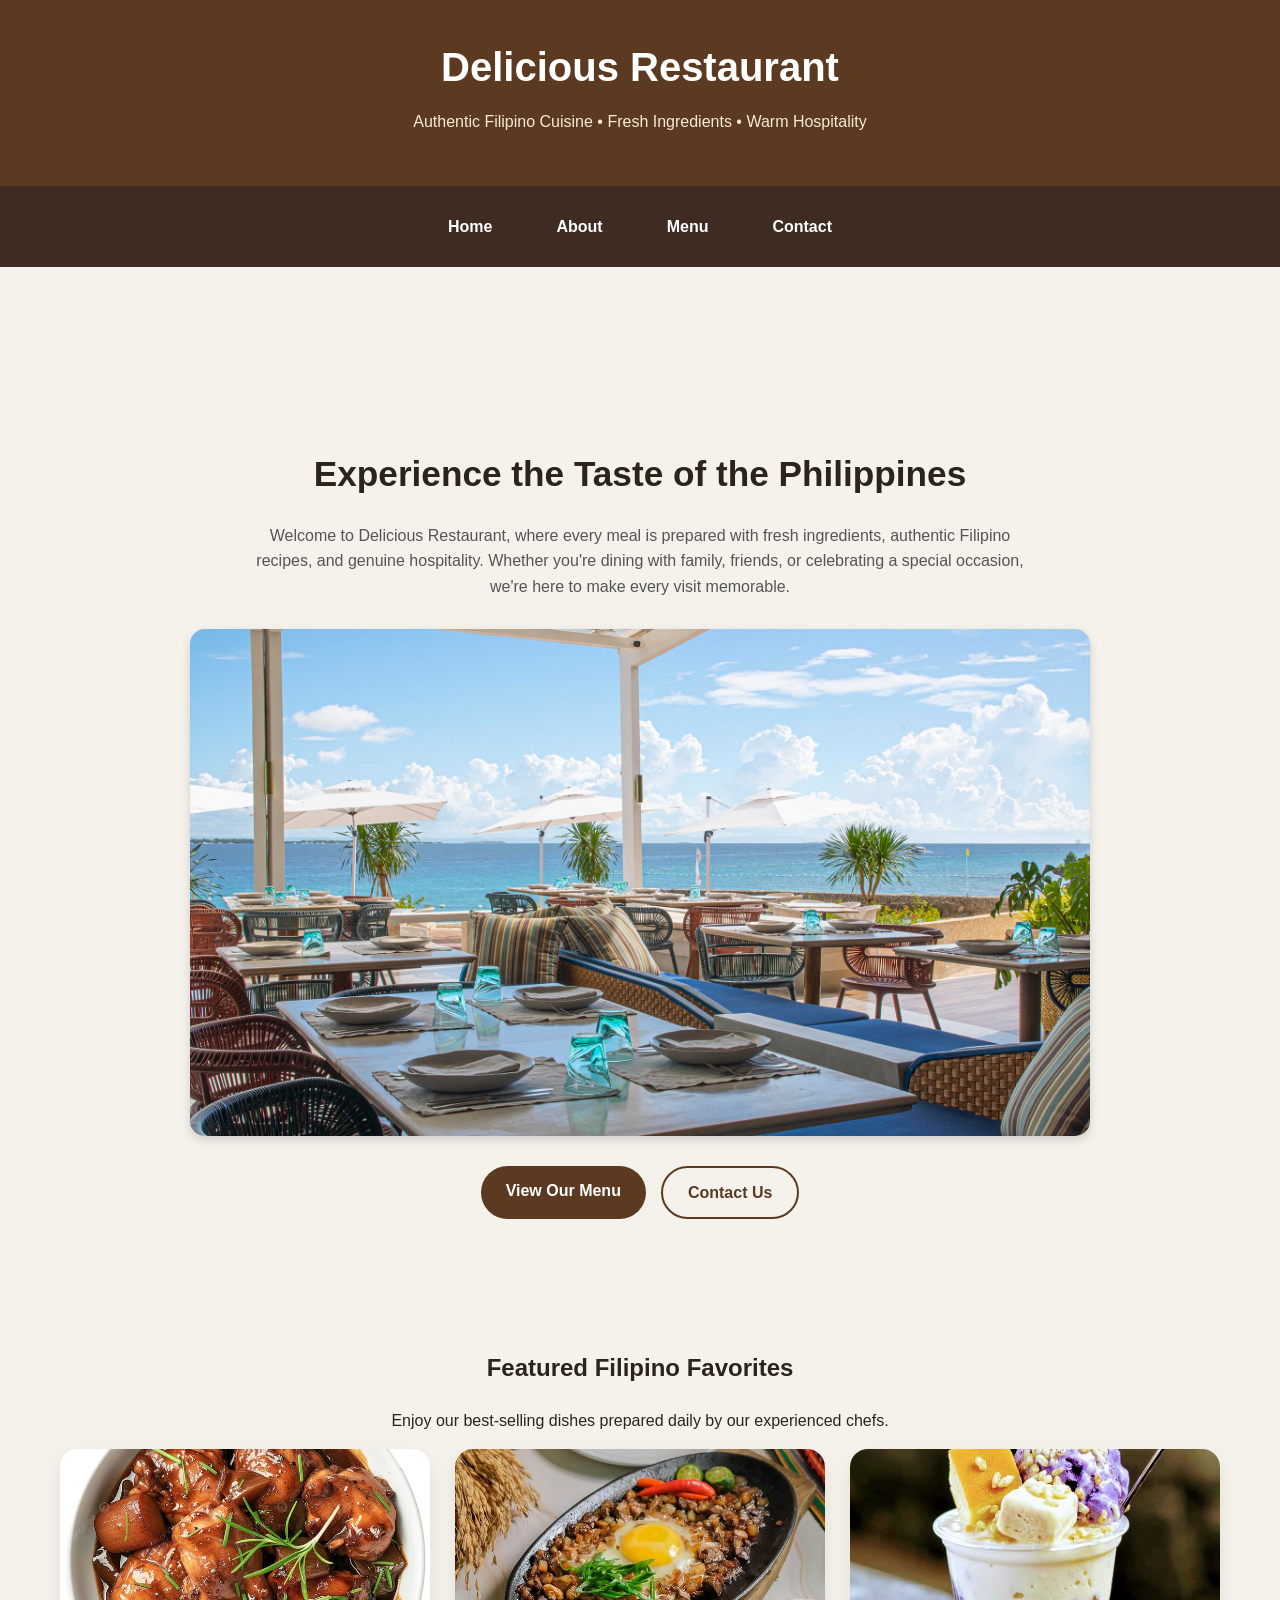
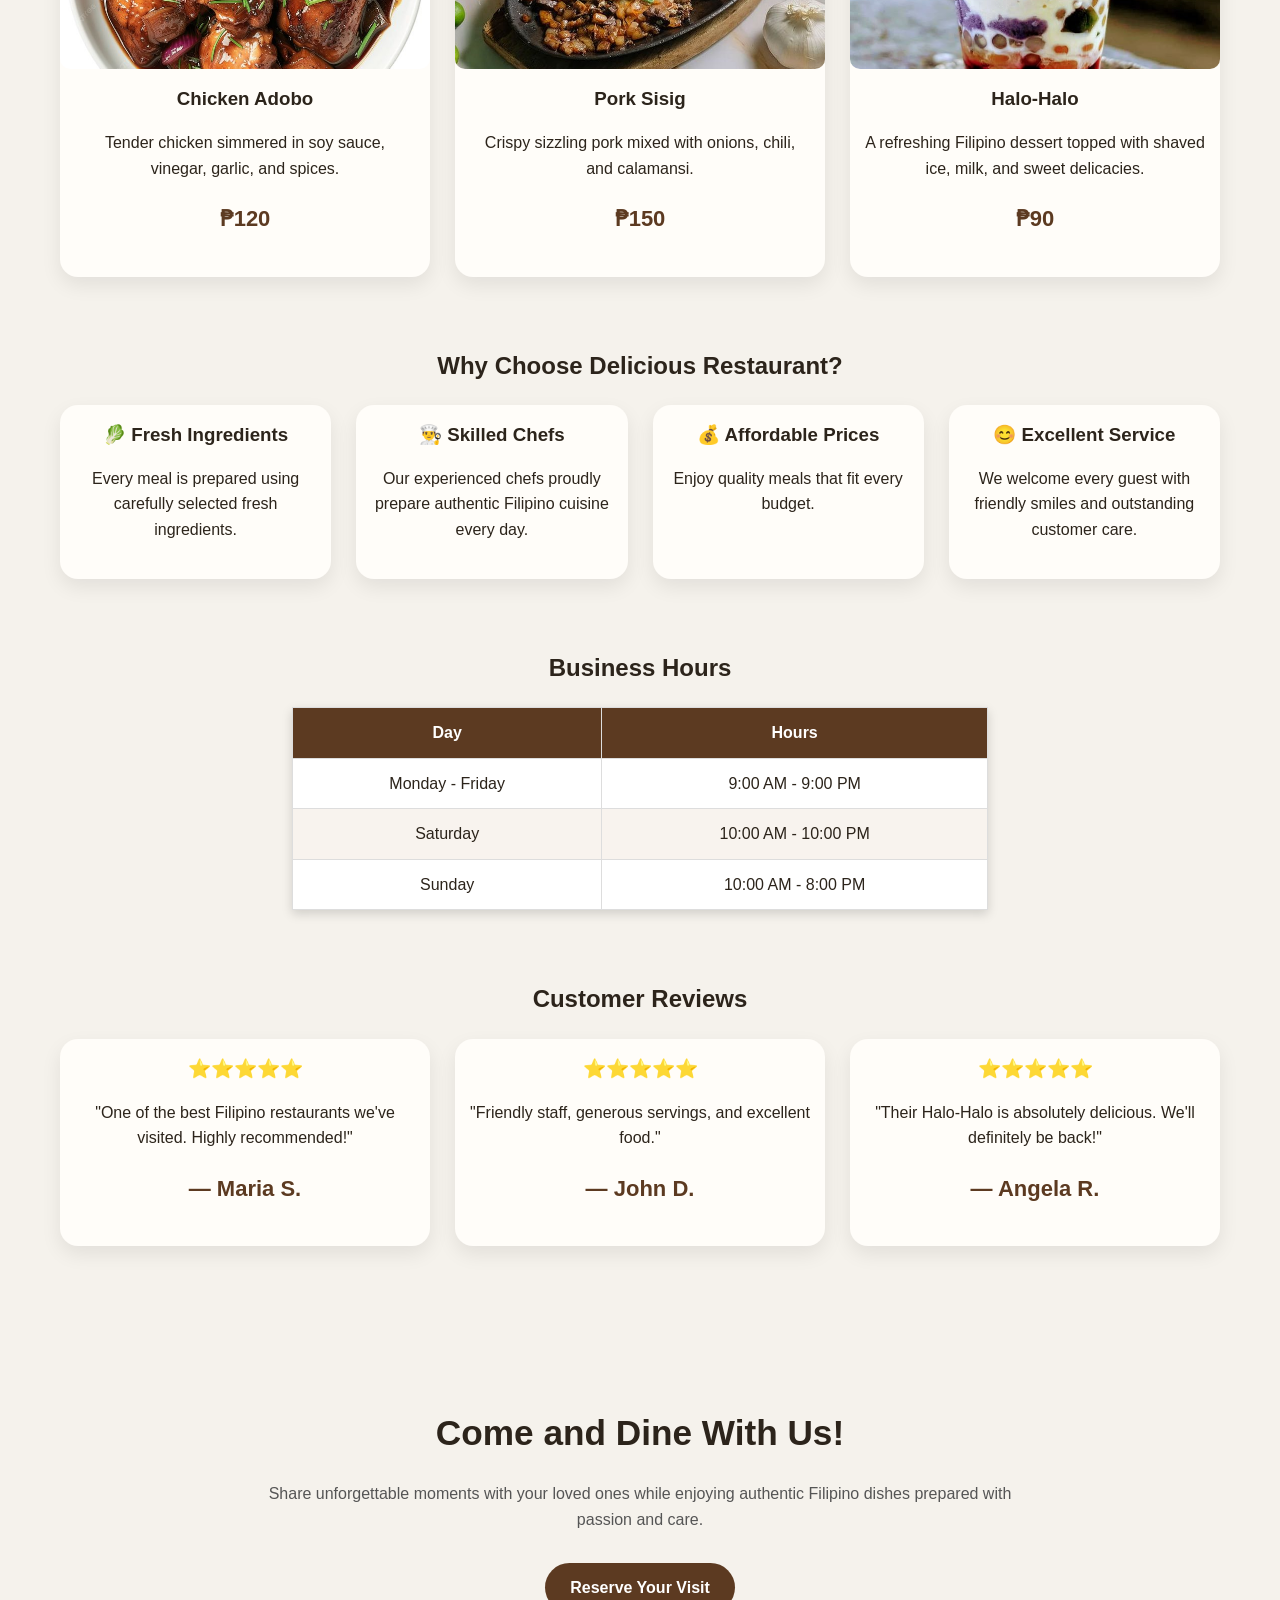
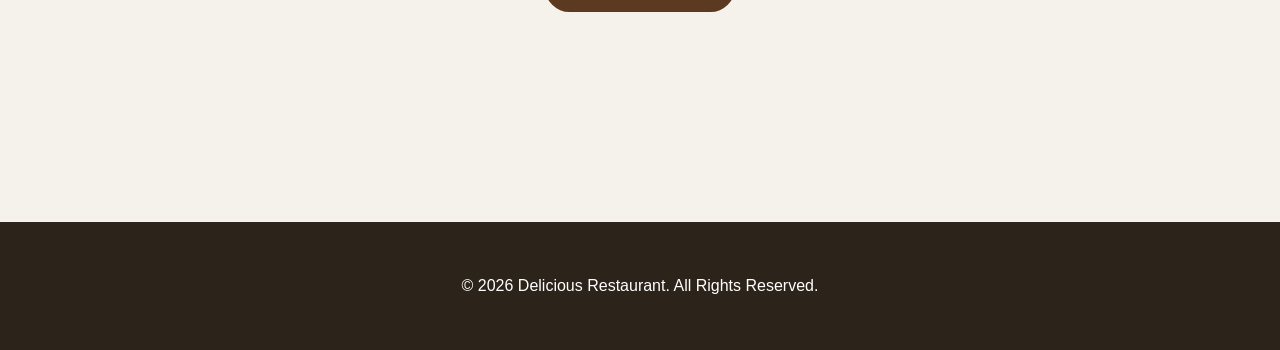
<file: index.html>
<!DOCTYPE html>
<html lang="en">

<head>
    <meta charset="UTF-8">
    <meta name="viewport" content="width=device-width, initial-scale=1.0">
    <title>Delicious Restaurant - Home</title>

    <link rel="stylesheet" href="style.css">
</head>

<body>

    <header>

        <h1>Delicious Restaurant</h1>

        <p>Authentic Filipino Cuisine • Fresh Ingredients • Warm Hospitality</p>

    </header>

    <nav>

        <a href="index.html">Home</a>
        <a href="about.html">About</a>
        <a href="menu.html">Menu</a>
        <a href="contact.html">Contact</a>

    </nav>

    <main>

        <!-- HERO -->

        <section class="hero">

            <h2>Experience the Taste of the Philippines</h2>

            <p>
                Welcome to Delicious Restaurant, where every meal is prepared with
                fresh ingredients, authentic Filipino recipes, and genuine hospitality.
                Whether you're dining with family, friends, or celebrating a special
                occasion, we're here to make every visit memorable.
            </p>

            <img src="image/restaraunt.jpg"
                 alt="Front view of Delicious Restaurant"
                 width="850">

            <div class="hero-buttons">

                <a href="menu.html" class="btn">View Our Menu</a>

                <a href="contact.html" class="btn btn-outline">Contact Us</a>

            </div>

        </section>

        <!-- FEATURED DISHES -->

        <section>

            <h2>Featured Filipino Favorites</h2>

            <p style="text-align:center;">
                Enjoy our best-selling dishes prepared daily by our experienced chefs.
            </p>

            <div class="product-grid">

                <article class="card">

                    <img src="image/Adobo.jpg.jfif" alt="Chicken Adobo">

                    <h3>Chicken Adobo</h3>

                    <p>
                        Tender chicken simmered in soy sauce, vinegar,
                        garlic, and spices.
                    </p>

                    <strong>₱120</strong>

                </article>

                <article class="card">

                    <img src="image/Sisig.jfif" alt="Pork Sisig">

                    <h3>Pork Sisig</h3>

                    <p>
                        Crispy sizzling pork mixed with onions,
                        chili, and calamansi.
                    </p>

                    <strong>₱150</strong>

                </article>

                <article class="card">

                    <img src="image/Halo-Halo.jfif" alt="Halo-Halo">

                    <h3>Halo-Halo</h3>

                    <p>
                        A refreshing Filipino dessert topped with shaved ice,
                        milk, and sweet delicacies.
                    </p>

                    <strong>₱90</strong>

                </article>

            </div>

        </section>

        <!-- WHY CHOOSE US -->

        <section>

            <h2>Why Choose Delicious Restaurant?</h2>

            <div class="product-grid">

                <article class="card">

                    <h3>🥬 Fresh Ingredients</h3>

                    <p>
                        Every meal is prepared using carefully selected
                        fresh ingredients.
                    </p>

                </article>

                <article class="card">

                    <h3>👨‍🍳 Skilled Chefs</h3>

                    <p>
                        Our experienced chefs proudly prepare authentic
                        Filipino cuisine every day.
                    </p>

                </article>

                <article class="card">

                    <h3>💰 Affordable Prices</h3>

                    <p>
                        Enjoy quality meals that fit every budget.
                    </p>

                </article>

                <article class="card">

                    <h3>😊 Excellent Service</h3>

                    <p>
                        We welcome every guest with friendly smiles
                        and outstanding customer care.
                    </p>

                </article>

            </div>

        </section>

        <!-- BUSINESS HOURS -->

        <section>

            <h2>Business Hours</h2>

            <table>

                <thead>

                    <tr>

                        <th>Day</th>
                        <th>Hours</th>

                    </tr>

                </thead>

                <tbody>

                    <tr>

                        <td>Monday - Friday</td>
                        <td>9:00 AM - 9:00 PM</td>

                    </tr>

                    <tr>

                        <td>Saturday</td>
                        <td>10:00 AM - 10:00 PM</td>

                    </tr>

                    <tr>

                        <td>Sunday</td>
                        <td>10:00 AM - 8:00 PM</td>

                    </tr>

                </tbody>

            </table>

        </section>

        <!-- CUSTOMER REVIEWS -->

        <section>

            <h2>Customer Reviews</h2>

            <div class="product-grid">

                <article class="card">

                    <h3>⭐⭐⭐⭐⭐</h3>

                    <p>
                        "One of the best Filipino restaurants we've visited.
                        Highly recommended!"
                    </p>

                    <strong>— Maria S.</strong>

                </article>

                <article class="card">

                    <h3>⭐⭐⭐⭐⭐</h3>

                    <p>
                        "Friendly staff, generous servings,
                        and excellent food."
                    </p>

                    <strong>— John D.</strong>

                </article>

                <article class="card">

                    <h3>⭐⭐⭐⭐⭐</h3>

                    <p>
                        "Their Halo-Halo is absolutely delicious.
                        We'll definitely be back!"
                    </p>

                    <strong>— Angela R.</strong>

                </article>

            </div>

        </section>

        <!-- CALL TO ACTION -->

        <section class="hero">

            <h2>Come and Dine With Us!</h2>

            <p>
                Share unforgettable moments with your loved ones while enjoying
                authentic Filipino dishes prepared with passion and care.
            </p>

            <a href="contact.html" class="btn">
                Reserve Your Visit
            </a>

        </section>

    </main>

    <footer>

        <p>&copy; 2026 Delicious Restaurant. All Rights Reserved.</p>

    </footer>

</body>

</html>
</file>
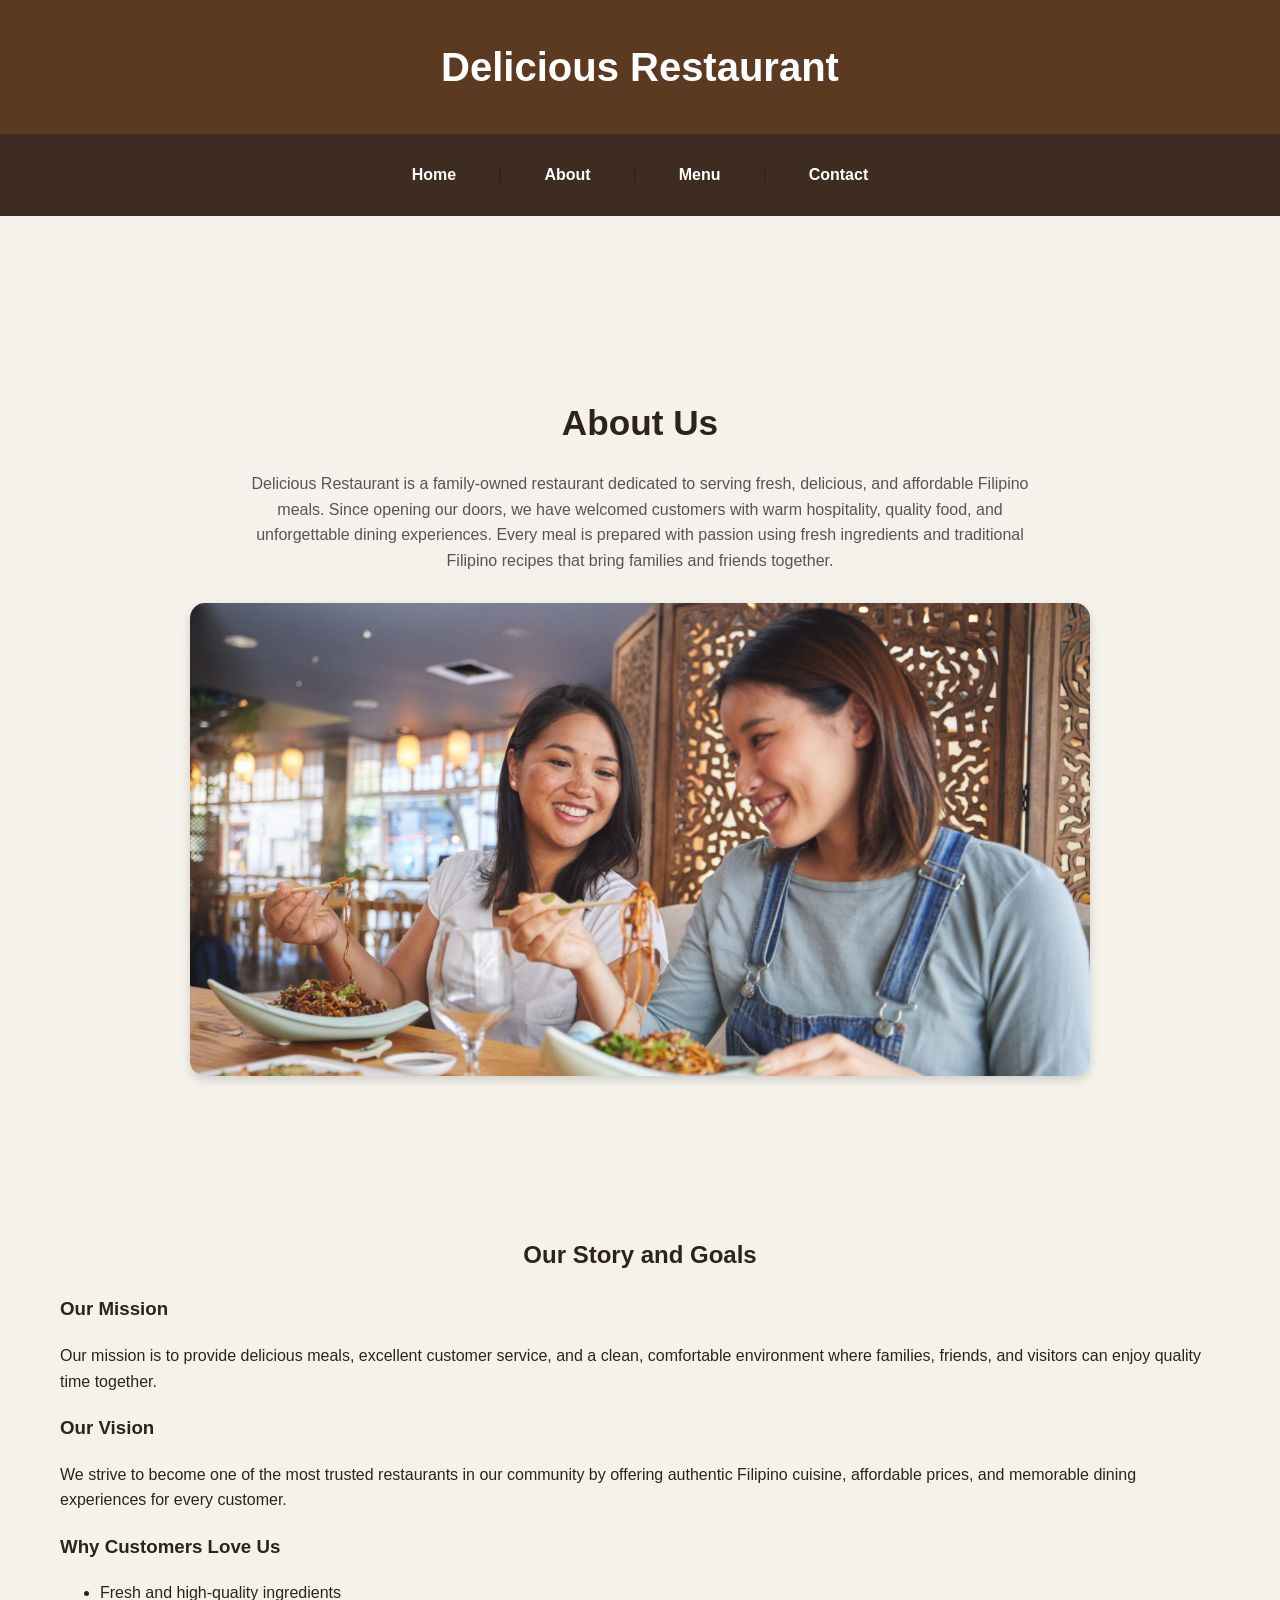
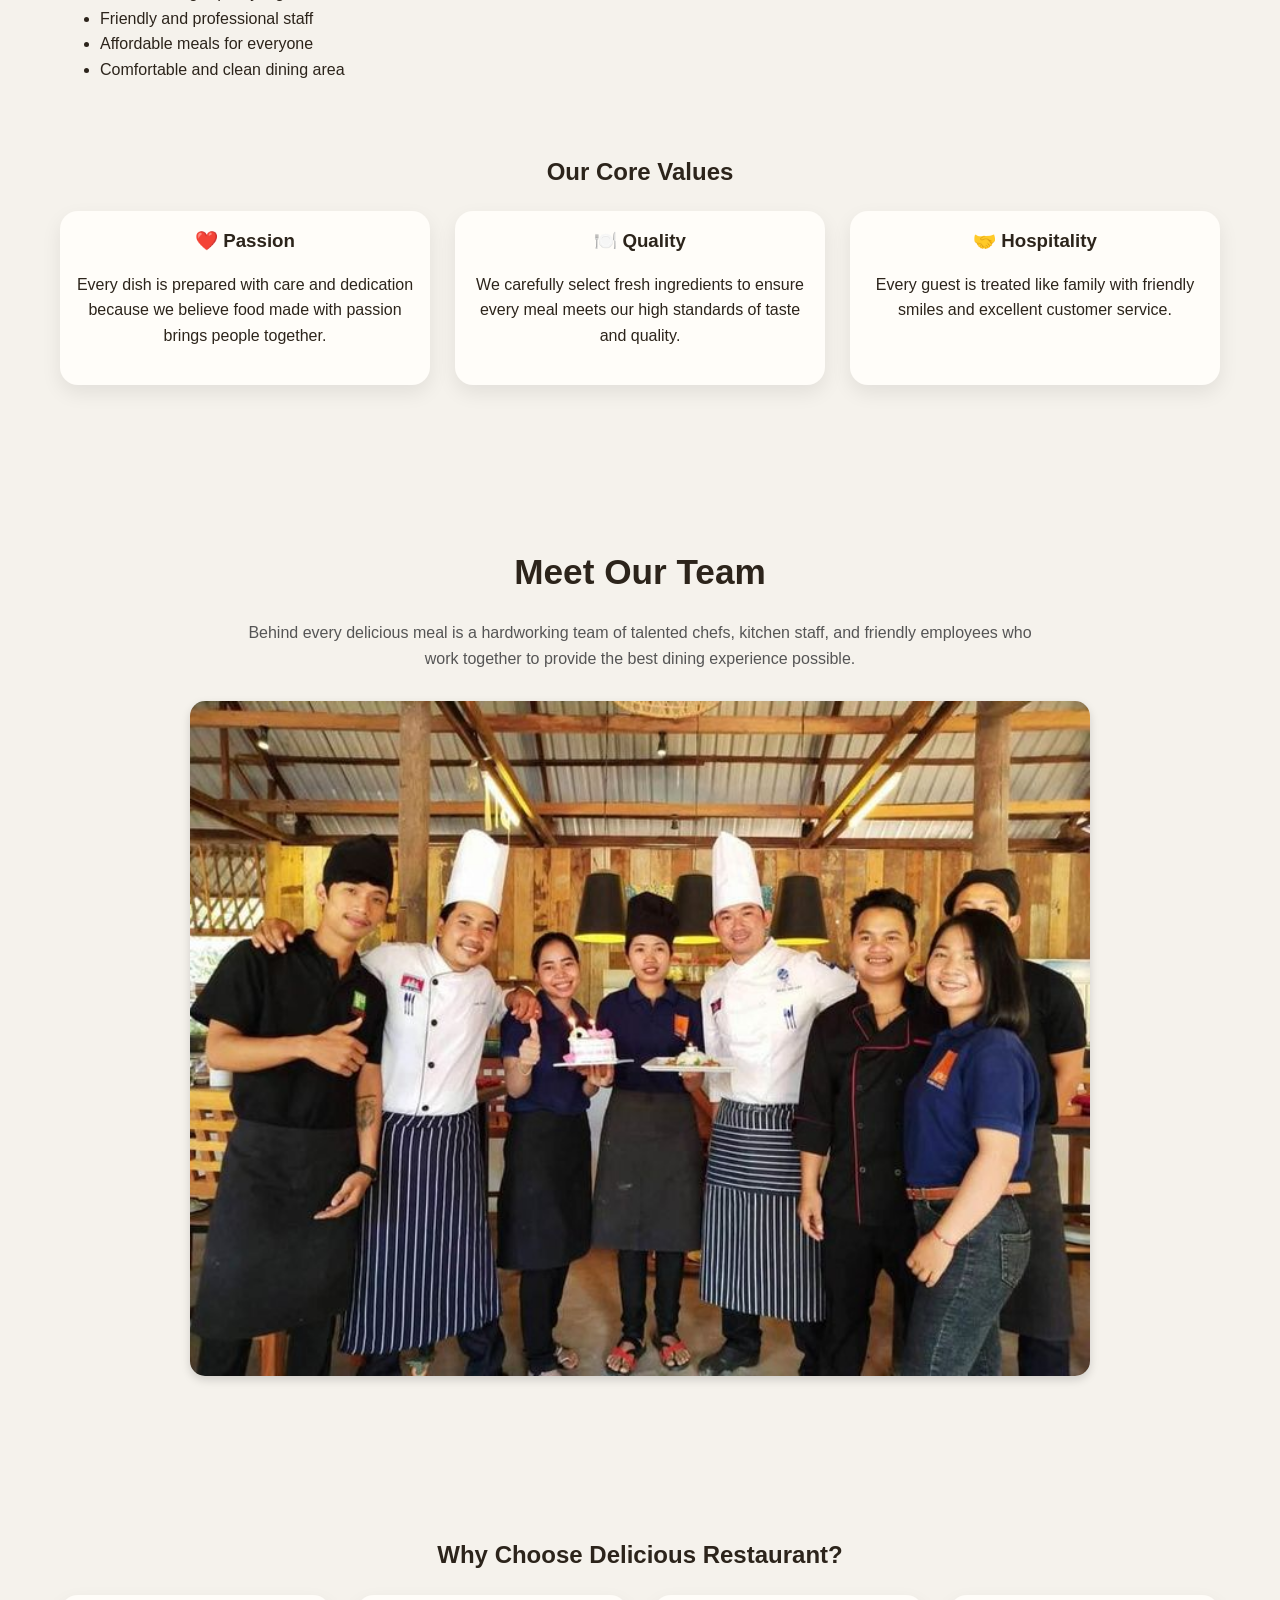
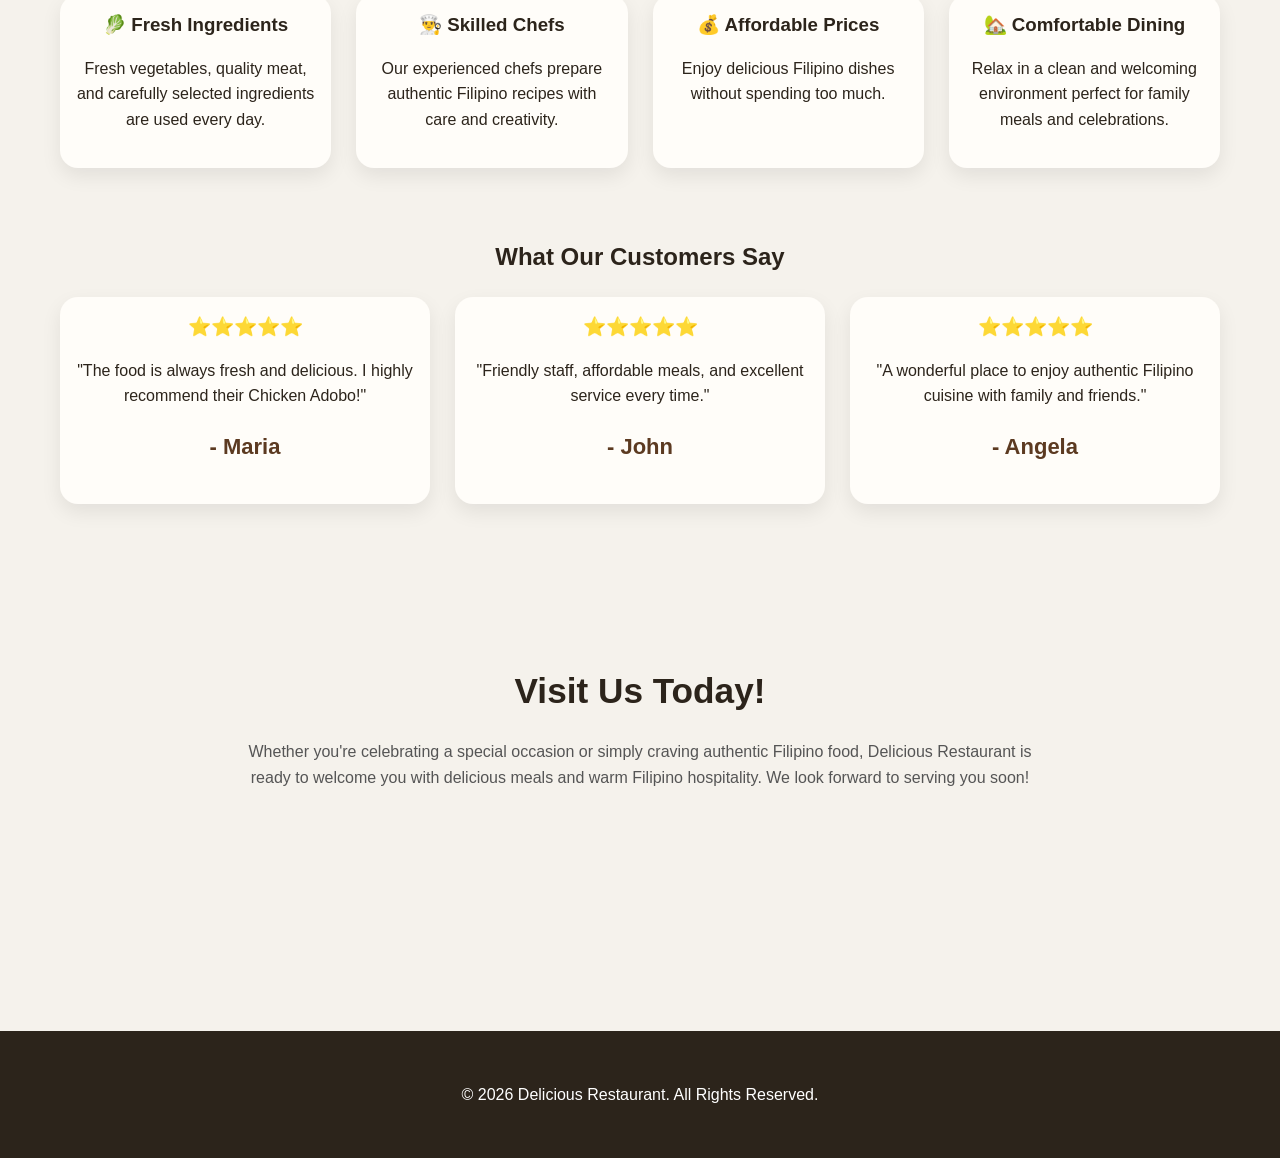
<file: about.html>
<!DOCTYPE html>
<html lang="en">

<head>
    <meta charset="UTF-8">
    <meta name="viewport" content="width=device-width, initial-scale=1.0">
    <title>Delicious Restaurant - About</title>
    
    <link rel="stylesheet" href="style.css">
    
</head>

<body>

    <header>
        <h1>Delicious Restaurant</h1>
    </header>

    <nav>
        <a href="index.html">Home</a> |
        <a href="about.html">About</a> |
        <a href="menu.html">Menu</a> |
        <a href="contact.html">Contact</a>
    </nav>

  <main>

    <!-- ABOUT US -->
    <section class="hero">

        <h2>About Us</h2>

        <p>
            Delicious Restaurant is a family-owned restaurant dedicated to serving fresh,
            delicious, and affordable Filipino meals. Since opening our doors, we have
            welcomed customers with warm hospitality, quality food, and unforgettable
            dining experiences. Every meal is prepared with passion using fresh ingredients
            and traditional Filipino recipes that bring families and friends together.
        </p>

        <img src="image/Customer.jpg.webp"
             alt="Customers enjoying their meals inside Delicious Restaurant"
             width="700">

    </section>

    <!-- STORY -->
    <section>

        <h2>Our Story and Goals</h2>

        <article>

            <h3>Our Mission</h3>

            <p>
                Our mission is to provide delicious meals, excellent customer service,
                and a clean, comfortable environment where families, friends, and visitors
                can enjoy quality time together.
            </p>

        </article>

        <article>

            <h3>Our Vision</h3>

            <p>
                We strive to become one of the most trusted restaurants in our community
                by offering authentic Filipino cuisine, affordable prices, and memorable
                dining experiences for every customer.
            </p>

        </article>

        <article>

            <h3>Why Customers Love Us</h3>

            <ul>
                <li>Fresh and high-quality ingredients</li>
                <li>Friendly and professional staff</li>
                <li>Affordable meals for everyone</li>
                <li>Comfortable and clean dining area</li>
            </ul>

        </article>

    </section>

    <!-- CORE VALUES -->

    <section>

        <h2>Our Core Values</h2>

        <div class="product-grid">

            <article class="card">
                <h3>❤️ Passion</h3>

                <p>
                    Every dish is prepared with care and dedication because we believe
                    food made with passion brings people together.
                </p>

            </article>

            <article class="card">
                <h3>🍽️ Quality</h3>

                <p>
                    We carefully select fresh ingredients to ensure every meal meets our
                    high standards of taste and quality.
                </p>

            </article>

            <article class="card">
                <h3>🤝 Hospitality</h3>

                <p>
                    Every guest is treated like family with friendly smiles and excellent
                    customer service.
                </p>

            </article>

        </div>

    </section>

    <!-- OUR TEAM -->

    <section class="hero">

        <h2>Meet Our Team</h2>

        <p>
            Behind every delicious meal is a hardworking team of talented chefs,
            kitchen staff, and friendly employees who work together to provide the
            best dining experience possible.
        </p>

        <img src="image/Taem,jpg.jfif"
             alt="Delicious Restaurant Team"
             width="700">

    </section>

    <!-- WHY CHOOSE US -->

    <section>

        <h2>Why Choose Delicious Restaurant?</h2>

        <div class="product-grid">

            <article class="card">
                <h3>🥬 Fresh Ingredients</h3>

                <p>
                    Fresh vegetables, quality meat, and carefully selected ingredients
                    are used every day.
                </p>

            </article>

            <article class="card">
                <h3>👨‍🍳 Skilled Chefs</h3>

                <p>
                    Our experienced chefs prepare authentic Filipino recipes with care
                    and creativity.
                </p>

            </article>

            <article class="card">
                <h3>💰 Affordable Prices</h3>

                <p>
                    Enjoy delicious Filipino dishes without spending too much.
                </p>

            </article>

            <article class="card">
                <h3>🏡 Comfortable Dining</h3>

                <p>
                    Relax in a clean and welcoming environment perfect for family meals
                    and celebrations.
                </p>

            </article>

        </div>

    </section>

    <!-- CUSTOMER REVIEWS -->

    <section>

        <h2>What Our Customers Say</h2>

        <div class="product-grid">

            <article class="card">
                <h3>⭐⭐⭐⭐⭐</h3>

                <p>
                    "The food is always fresh and delicious. I highly recommend their
                    Chicken Adobo!"
                </p>

                <strong>- Maria</strong>

            </article>

            <article class="card">
                <h3>⭐⭐⭐⭐⭐</h3>

                <p>
                    "Friendly staff, affordable meals, and excellent service every time."
                </p>

                <strong>- John</strong>

            </article>

            <article class="card">
                <h3>⭐⭐⭐⭐⭐</h3>

                <p>
                    "A wonderful place to enjoy authentic Filipino cuisine with family
                    and friends."
                </p>

                <strong>- Angela</strong>

            </article>

        </div>

    </section>

    <!-- VISIT US -->

    <section class="hero">

        <h2>Visit Us Today!</h2>

        <p>
            Whether you're celebrating a special occasion or simply craving authentic
            Filipino food, Delicious Restaurant is ready to welcome you with delicious
            meals and warm Filipino hospitality. We look forward to serving you soon!
        </p>

    </section>

</main>

    <footer>
        <p>&copy; 2026 Delicious Restaurant. All Rights Reserved.</p>
    </footer>

</body>

</html>
</file>
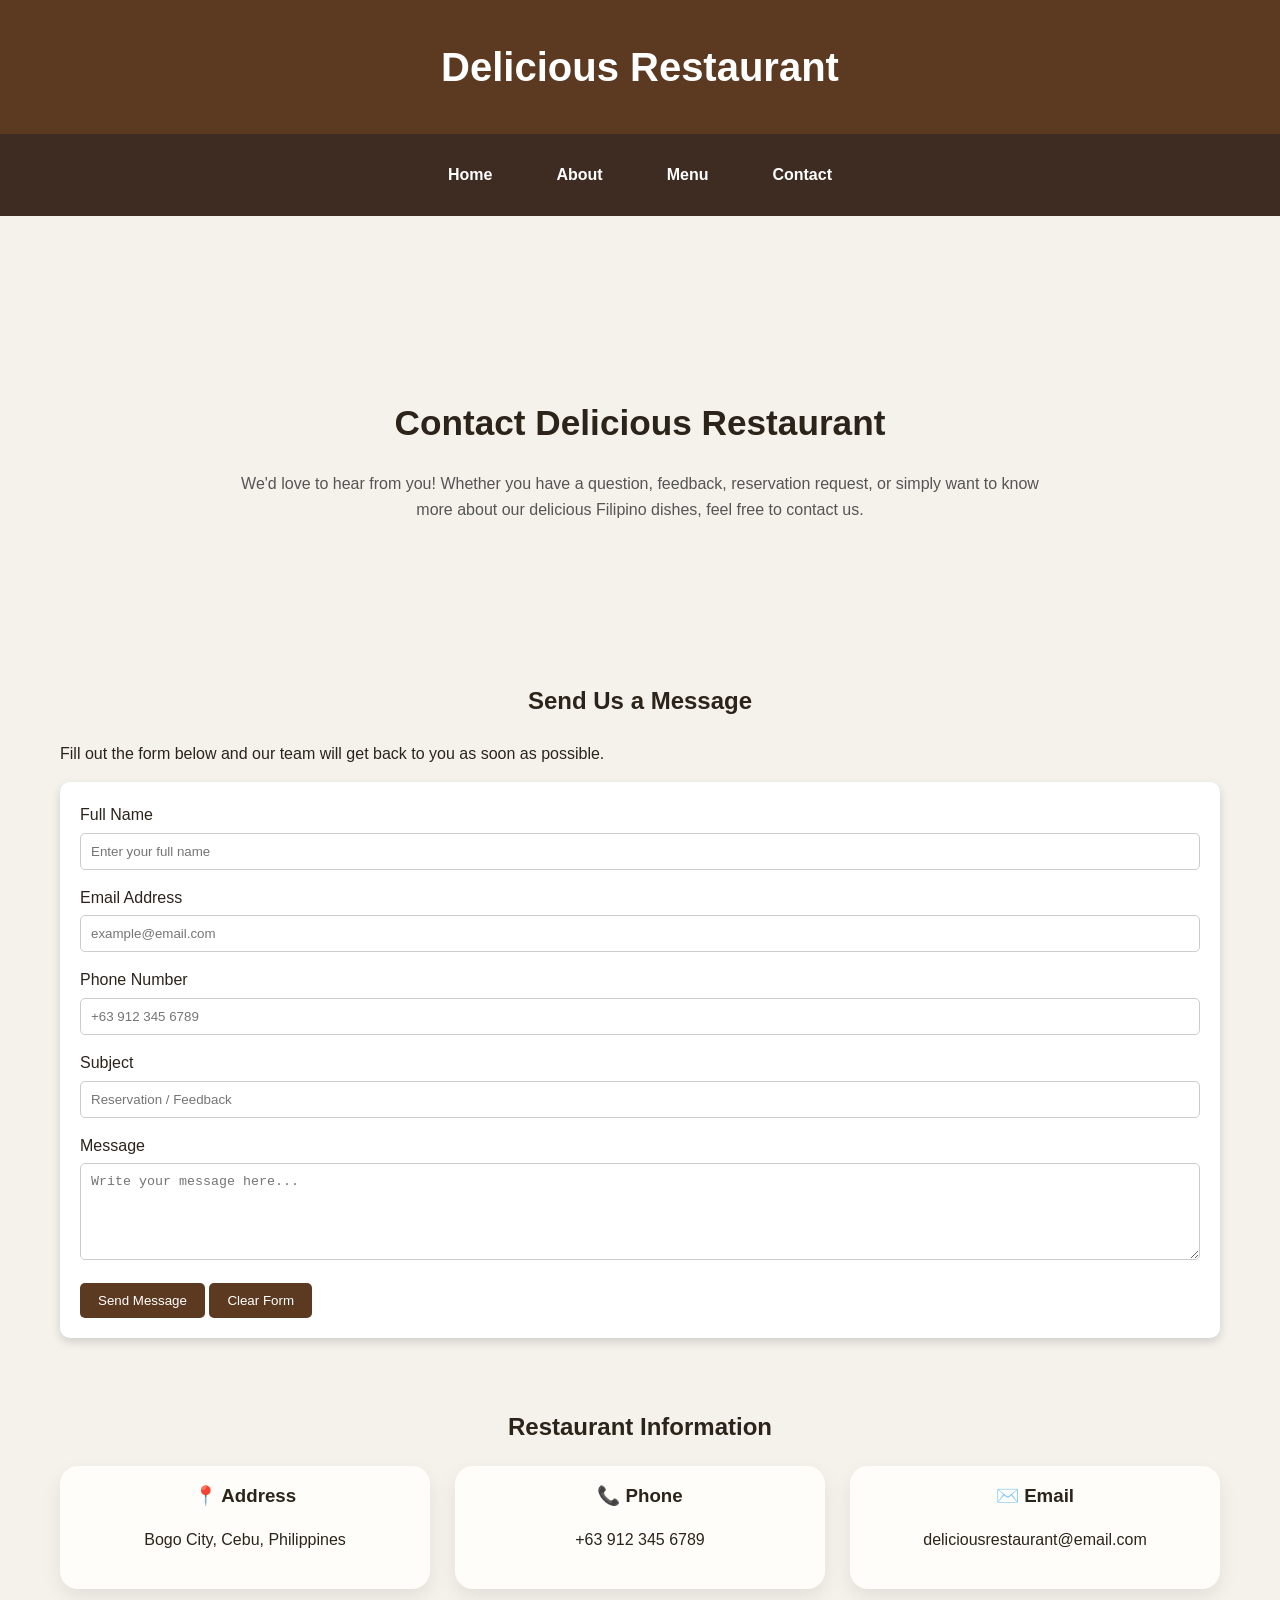
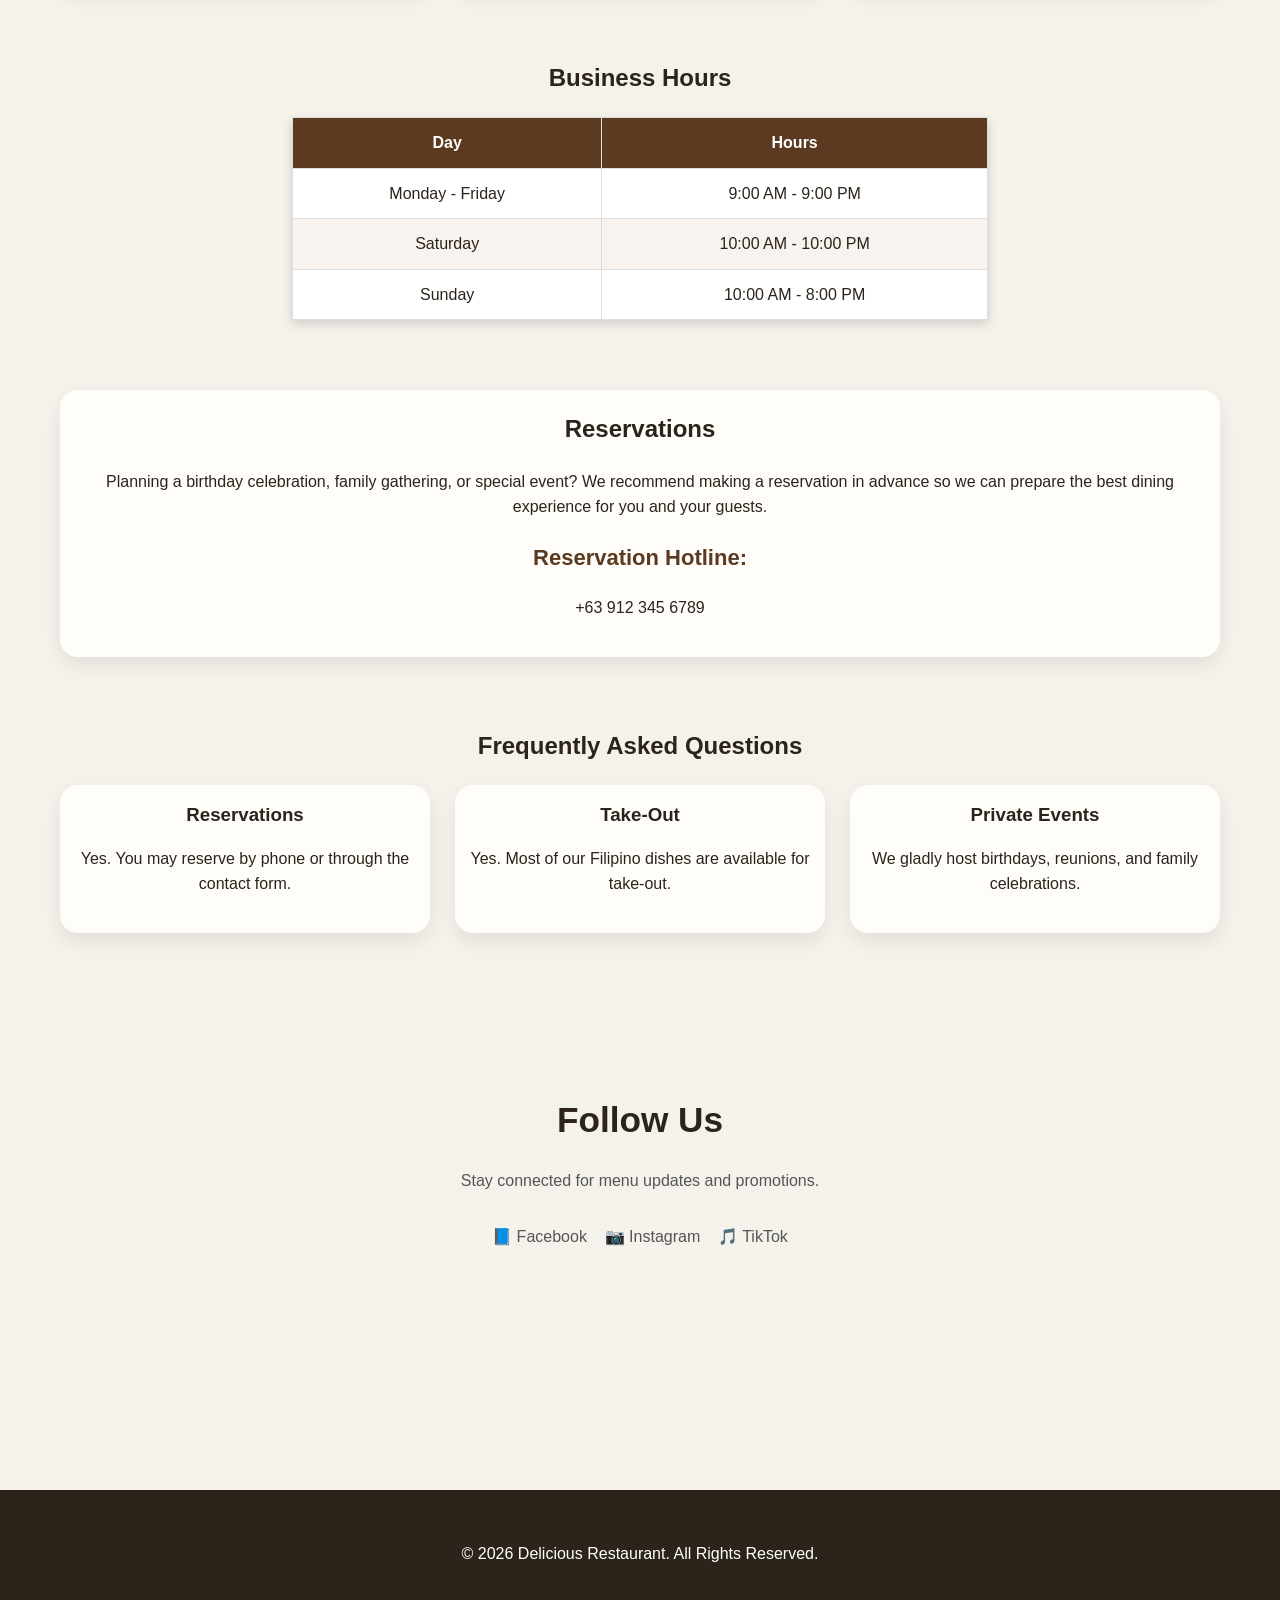
<file: contact.html>
<!DOCTYPE html>
<html lang="en">

<head>
    <meta charset="UTF-8">
    <meta name="viewport" content="width=device-width, initial-scale=1.0">
    <title>Delicious Restaurant - Contact</title>

    <link rel="stylesheet" href="style.css">

</head>

<body>

    <header>
        <h1>Delicious Restaurant</h1>
    </header>

    <nav>
        <a href="index.html">Home</a>
        <a href="about.html">About</a>
        <a href="menu.html">Menu</a>
        <a href="contact.html">Contact</a>
    </nav>

    <main>

        <!-- CONTACT HEADER -->

        <section class="hero">

            <h2>Contact Delicious Restaurant</h2>

            <p>
                We'd love to hear from you! Whether you have a question, feedback,
                reservation request, or simply want to know more about our delicious
                Filipino dishes, feel free to contact us.
            </p>

        </section>

        <!-- CONTACT FORM -->

        <section class="contact-form">

            <h2>Send Us a Message</h2>

            <p>
                Fill out the form below and our team will get back to you as soon as possible.
            </p>

            <form action="#" method="post">

                <label for="name">Full Name</label>
                <input type="text" id="name" name="name" placeholder="Enter your full name" required>

                <label for="email">Email Address</label>
                <input type="email" id="email" name="email" placeholder="example@email.com" required>

                <label for="phone">Phone Number</label>
                <input type="tel" id="phone" name="phone" placeholder="+63 912 345 6789">

                <label for="subject">Subject</label>
                <input type="text" id="subject" name="subject" placeholder="Reservation / Feedback">

                <label for="message">Message</label>
                <textarea id="message" name="message" rows="5" placeholder="Write your message here..." required></textarea>

                <div class="form-buttons">
                    <button type="submit">Send Message</button>
                    <button type="reset">Clear Form</button>
                </div>

            </form>

        </section>

        <!-- RESTAURANT INFORMATION -->

        <section>

            <h2>Restaurant Information</h2>

            <div class="product-grid">

                <article class="card">
                    <h3>📍 Address</h3>
                    <p>Bogo City, Cebu, Philippines</p>
                </article>

                <article class="card">
                    <h3>📞 Phone</h3>
                    <p>+63 912 345 6789</p>
                </article>

                <article class="card">
                    <h3>✉️ Email</h3>
                    <p>deliciousrestaurant@email.com</p>
                </article>

            </div>

        </section>

        <!-- BUSINESS HOURS -->

        <section>

            <h2>Business Hours</h2>

            <table>

                <thead>
                    <tr>
                        <th>Day</th>
                        <th>Hours</th>
                    </tr>
                </thead>

                <tbody>

                    <tr>
                        <td>Monday - Friday</td>
                        <td>9:00 AM - 9:00 PM</td>
                    </tr>

                    <tr>
                        <td>Saturday</td>
                        <td>10:00 AM - 10:00 PM</td>
                    </tr>

                    <tr>
                        <td>Sunday</td>
                        <td>10:00 AM - 8:00 PM</td>
                    </tr>

                </tbody>

            </table>

        </section>

        <!-- RESERVATION -->

        <section class="card">

            <h2>Reservations</h2>

            <p>
                Planning a birthday celebration, family gathering, or special event?
                We recommend making a reservation in advance so we can prepare the best
                dining experience for you and your guests.
            </p>

            <p><strong>Reservation Hotline:</strong> +63 912 345 6789</p>

        </section>

        <!-- FAQ -->

        <section>

            <h2>Frequently Asked Questions</h2>

            <div class="product-grid">

                <article class="card">

                    <h3>Reservations</h3>

                    <p>
                        Yes. You may reserve by phone or through the contact form.
                    </p>

                </article>

                <article class="card">

                    <h3>Take-Out</h3>

                    <p>
                        Yes. Most of our Filipino dishes are available for take-out.
                    </p>

                </article>

                <article class="card">

                    <h3>Private Events</h3>

                    <p>
                        We gladly host birthdays, reunions, and family celebrations.
                    </p>

                </article>

            </div>

        </section>

        <!-- FOLLOW US -->

        <section class="hero">

            <h2>Follow Us</h2>

            <p>
                Stay connected for menu updates and promotions.
            </p>

            <p>
                📘 Facebook &nbsp;&nbsp;
                📷 Instagram &nbsp;&nbsp;
                🎵 TikTok
            </p>

        </section>

    </main>

    <footer>
        <p>&copy; 2026 Delicious Restaurant. All Rights Reserved.</p>
    </footer>

</body>

</html>
</file>
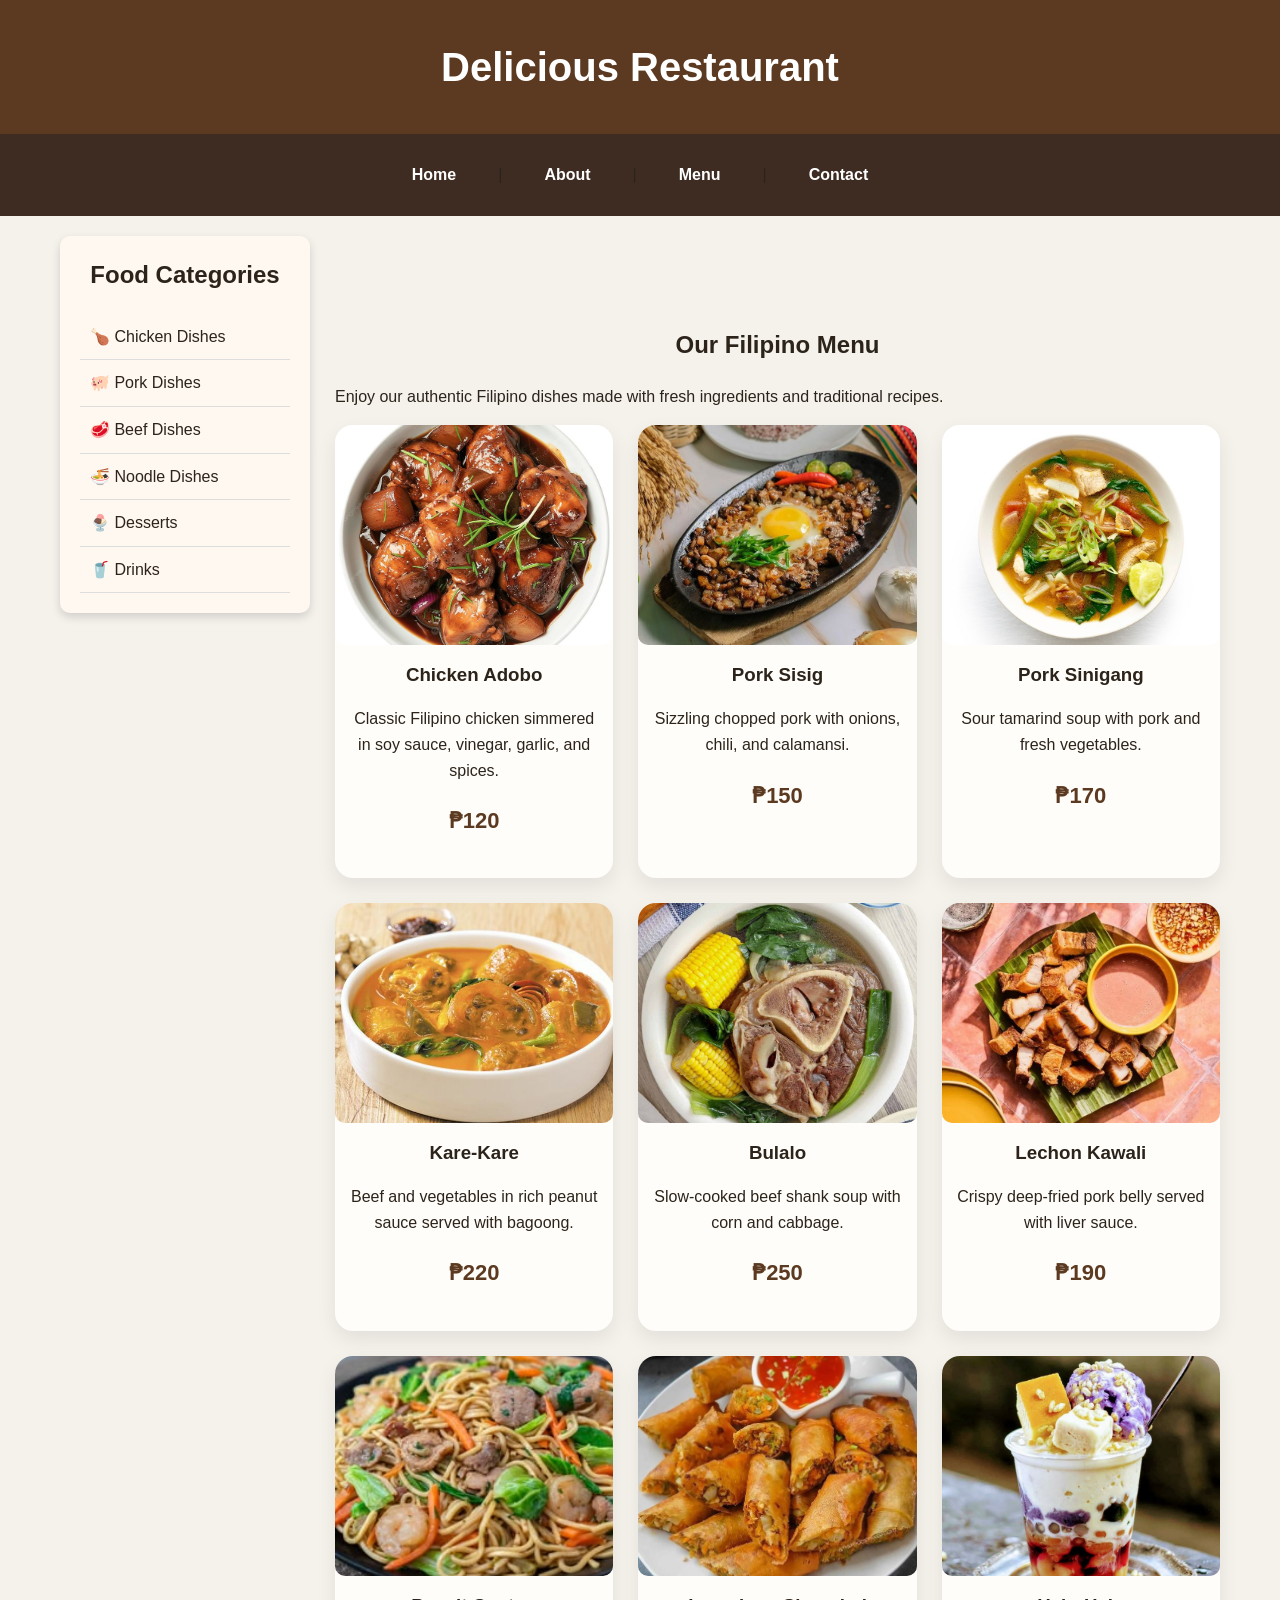
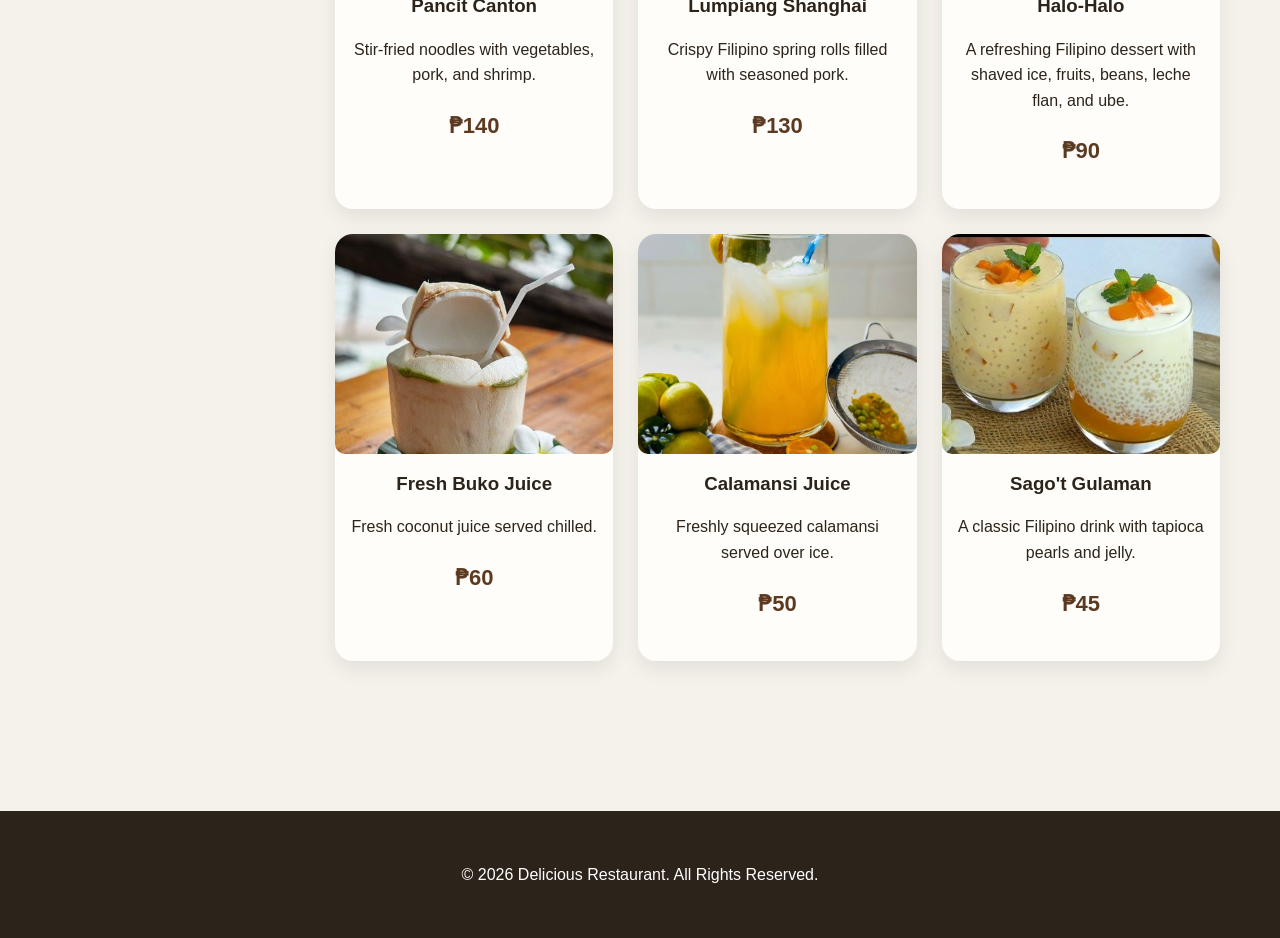
<file: menu.html>
<!DOCTYPE html>
<html lang="en">

<head>
    <meta charset="UTF-8">
    <meta name="viewport" content="width=device-width, initial-scale=1.0">
    <title>Delicious Restaurant - Menu</title>

    <link rel="stylesheet" href="style.css">
</head>

<body>

    <header>
        <h1>Delicious Restaurant</h1>
    </header>

    <nav>
        <a href="index.html">Home</a> |
        <a href="about.html">About</a> |
        <a href="menu.html">Menu</a> |
        <a href="contact.html">Contact</a>
    </nav>

   <main class="menu-layout">

    <aside class="sidebar">

        <h2>Food Categories</h2>

        <ul>
            <li>🍗 Chicken Dishes</li>
            <li>🐖 Pork Dishes</li>
            <li>🥩 Beef Dishes</li>
            <li>🍜 Noodle Dishes</li>
            <li>🍨 Desserts</li>
            <li>🥤 Drinks</li>
        </ul>

    </aside>

    <section>

        <h2>Our Filipino Menu</h2>

        <p>
            Enjoy our authentic Filipino dishes made with fresh ingredients and traditional recipes.
        </p>

        <div class="product-grid">

            <article class="card">
                <img src="image/Adobo.jpg.jfif" alt="Chicken Adobo">
                <h3>Chicken Adobo</h3>
                <p>Classic Filipino chicken simmered in soy sauce, vinegar, garlic, and spices.</p>
                <strong>₱120</strong>
            </article>

            <article class="card">
                <img src="image/Sisig.jfif" alt="Pork Sisig">
                <h3>Pork Sisig</h3>
                <p>Sizzling chopped pork with onions, chili, and calamansi.</p>
                <strong>₱150</strong>
            </article>

            <article class="card">
                <img src="image/Pork Sinigang.jfif" alt="Sinigang">
                <h3>Pork Sinigang</h3>
                <p>Sour tamarind soup with pork and fresh vegetables.</p>
                <strong>₱170</strong>
            </article>

            <article class="card">
                <img src="image/Kare Kare.jfif" alt="Kare-Kare">
                <h3>Kare-Kare</h3>
                <p>Beef and vegetables in rich peanut sauce served with bagoong.</p>
                <strong>₱220</strong>
            </article>

            <article class="card">
                <img src="image/Bulalo.jfif" alt="Bulalo">
                <h3>Bulalo</h3>
                <p>Slow-cooked beef shank soup with corn and cabbage.</p>
                <strong>₱250</strong>
            </article>

            <article class="card">
                <img src="image/Lechon Kawali.jfif" alt="Lechon Kawali">
                <h3>Lechon Kawali</h3>
                <p>Crispy deep-fried pork belly served with liver sauce.</p>
                <strong>₱190</strong>
            </article>

            <article class="card">
                <img src="image/Pancit Canton.jfif" alt="Pancit Canton">
                <h3>Pancit Canton</h3>
                <p>Stir-fried noodles with vegetables, pork, and shrimp.</p>
                <strong>₱140</strong>
            </article>

            <article class="card">
                <img src="image/Lumpia.jfif" alt="Lumpiang Shanghai">
                <h3>Lumpiang Shanghai</h3>
                <p>Crispy Filipino spring rolls filled with seasoned pork.</p>
                <strong>₱130</strong>
            </article>

            <article class="card">
                <img src="image/Halo-Halo.jfif" alt="Halo-Halo">
                <h3>Halo-Halo</h3>
                <p>A refreshing Filipino dessert with shaved ice, fruits, beans, leche flan, and ube.</p>
                <strong>₱90</strong>
            </article>

            <article class="card">
                <img src="image/Buko.jfif" alt="Buko Juice">
                <h3>Fresh Buko Juice</h3>
                <p>Fresh coconut juice served chilled.</p>
                <strong>₱60</strong>
            </article>

            <article class="card">
                <img src="image/Calamansi.jfif" alt="Calamansi Juice">
                <h3>Calamansi Juice</h3>
                <p>Freshly squeezed calamansi served over ice.</p>
                <strong>₱50</strong>
            </article>

            <article class="card">
                <img src="image/Gulaman.jfif" alt="Sago't Gulaman">
                <h3>Sago't Gulaman</h3>
                <p>A classic Filipino drink with tapioca pearls and jelly.</p>
                <strong>₱45</strong>
            </article>

        </div>

    </section>

</main>

    <footer>
        <p>&copy; 2026 Delicious Restaurant. All Rights Reserved.</p>
    </footer>

</body>

</html>
</file>
<file: style.css>
/* =====================================================
Delicious Restaurant Responsive Website
===================================================== */

/* RESET */

*,
*::before,
*::after {
box-sizing: border-box;
}

/* COLORS */

:root {
--primary: #5C3A21;
--secondary: #FFF8F0;
--neutral: #F5F2EC;
--dark: #2C241B;
--shadow: 0 4px 10px rgba(0,0,0,.15);
}

/* BODY */

body {
margin: 0;
padding: 0;
font-family: Arial, Helvetica, sans-serif;
background: var(--neutral);
color: #2C241B;
line-height: 1.6;
}

/* HEADER */

header {
background: var(--primary);
color: white;
text-align: center;
padding: 35px 20px;
}

header h1 {
margin: 0;
font-size: 2.5rem;
}

header p {
margin-top: 10px;
font-size: 1rem;
color: #F8EAD8;
}

/* NAVIGATION */

nav {
display: flex;
flex-direction: column;
align-items: center;
justify-content: center;
gap: 12px;
background: #3E2C23;
padding: 18px;
}

nav a {
color: white;
text-decoration: none;
font-weight: bold;
padding: 10px 22px;
border-radius: 30px;
transition: .3s;
}

nav a:hover {
background: #D4A373;
transform: translateY(-2px);
}

/* MAIN */

main {
max-width: 1200px;
margin: auto;
padding: 20px;
}

section {
margin: 70px 0;
}

section h2 {
text-align: center;
}

/* HERO */

.hero {
text-align: center;
padding: 60px 20px;
}

.hero h2 {
font-size: 2.2rem;
margin-bottom: 20px;
}

.hero p {
max-width: 800px;
margin: auto;
margin-bottom: 30px;
color: #555;
}

.hero img {
display: block;
margin: 30px auto;
width: 100%;
max-width: 900px;
border-radius: 15px;
box-shadow: var(--shadow);
}

/* HERO BUTTONS */

.hero-buttons{
display:flex;
justify-content:center;
gap:15px;
flex-wrap:wrap;
}

.btn{
display:inline-block;
text-decoration:none;
background:var(--primary);
color:white;
padding:12px 25px;
border-radius:30px;
font-weight:bold;
transition:.3s;
}

.btn:hover{
background:#8B5E3C;
transform:translateY(-3px);
}

.btn-outline{
background:transparent;
border:2px solid var(--primary);
color:var(--primary);
}

.btn-outline:hover{
background:var(--primary);
color:white;
}

/* IMAGES */

img {
max-width: 100%;
height: auto;
display: block;
border-radius: 10px;
}

/* MENU */

.menu-layout {
display: grid;
grid-template-columns: 1fr;
gap: 25px;
align-items: start;
}

/* SIDEBAR */

.sidebar {
background: #FFF8F0;
padding: 20px;
border-radius: 10px;
box-shadow: var(--shadow);
height: fit-content;
align-self: start;
}

.sidebar h2 {
margin-top: 0;
text-align: center;
}

.sidebar ul {
list-style: none;
padding: 0;
margin: 0;
}

.sidebar li {
padding: 10px;
border-bottom: 1px solid #ddd;
}

/* PRODUCT GRID */

.product-grid {
display: grid;
grid-template-columns: 1fr;
gap: 25px;
}

/* CARDS */

/* CARDS */

.card {
background: #FFFDF9;
border-radius: 18px;
overflow: hidden;
box-shadow: 0 8px 20px rgba(0,0,0,.08);
text-align: center;
transition: 0.3s;
padding-bottom: 20px;
}

.card:hover {
transform: translateY(-8px);
}

.card img {
width: 100%;
height: 220px;
object-fit: cover;
}

.card h3 {
margin: 15px 0 10px;
}

.card p {
padding: 0 15px;
}

.card strong {
display: block;
margin: 20px 0;
color: var(--primary);
font-size: 22px;
}

/* TABLE */

table {
margin: 20px auto;
border-collapse: collapse;
width: 60%;
background: white;
box-shadow: var(--shadow);
}

th,
td {
padding: 12px;
text-align: center;
border: 1px solid #ddd;
}

th {
background: var(--primary);
color: white;
}

tr:nth-child(even) {
background: #F8F3EE;
}

/* FORM */

form {
background: white;
padding: 20px;
border-radius: 10px;
box-shadow: var(--shadow);
}

input,
textarea {
width: 100%;
padding: 10px;
margin-top: 5px;
margin-bottom: 15px;
border: 1px solid #ccc;
border-radius: 5px;
}

button {
background: var(--primary);
color: white;
border: none;
padding: 10px 18px;
border-radius: 5px;
cursor: pointer;
transition: .3s;
}

button:hover {
background: #8B5E3C;
}

/* TABLET */

@media (min-width:768px){

nav{
flex-direction:row;
justify-content:center;
gap:20px;
}

.product-grid{
grid-template-columns:repeat(2,1fr);
}

}

/* DESKTOP */

@media (min-width:1024px){

.menu-layout{
grid-template-columns:250px 1fr;
align-items:start;
}

.sidebar{
align-self:start;
}

.product-grid{
grid-template-columns:repeat(auto-fit,minmax(250px,1fr));
}

}

/* FOOTER */

footer{
background: #2C241B;
color: white;
text-align: center;
padding: 35px;
margin-top: 60px;
}

/* ==========================================
   MOBILE ONLY (Does NOT affect PC)
========================================== */

@media (max-width: 767px) {

    nav {
        flex-direction: row;
        justify-content: center;
        flex-wrap: wrap;
        gap: 10px;
        padding: 12px;
    }

    .product-grid {
        grid-template-columns: repeat(2, 1fr);
        gap: 15px;
    }

    .card img {
        height: 140px;
    }

    .card h3 {
        font-size: 1.1rem;
        margin: 10px 0;
    }

    .card p {
        font-size: 0.9rem;
        padding: 0 10px;
    }

    .card strong {
        font-size: 1.2rem;
    }

}
</file>
